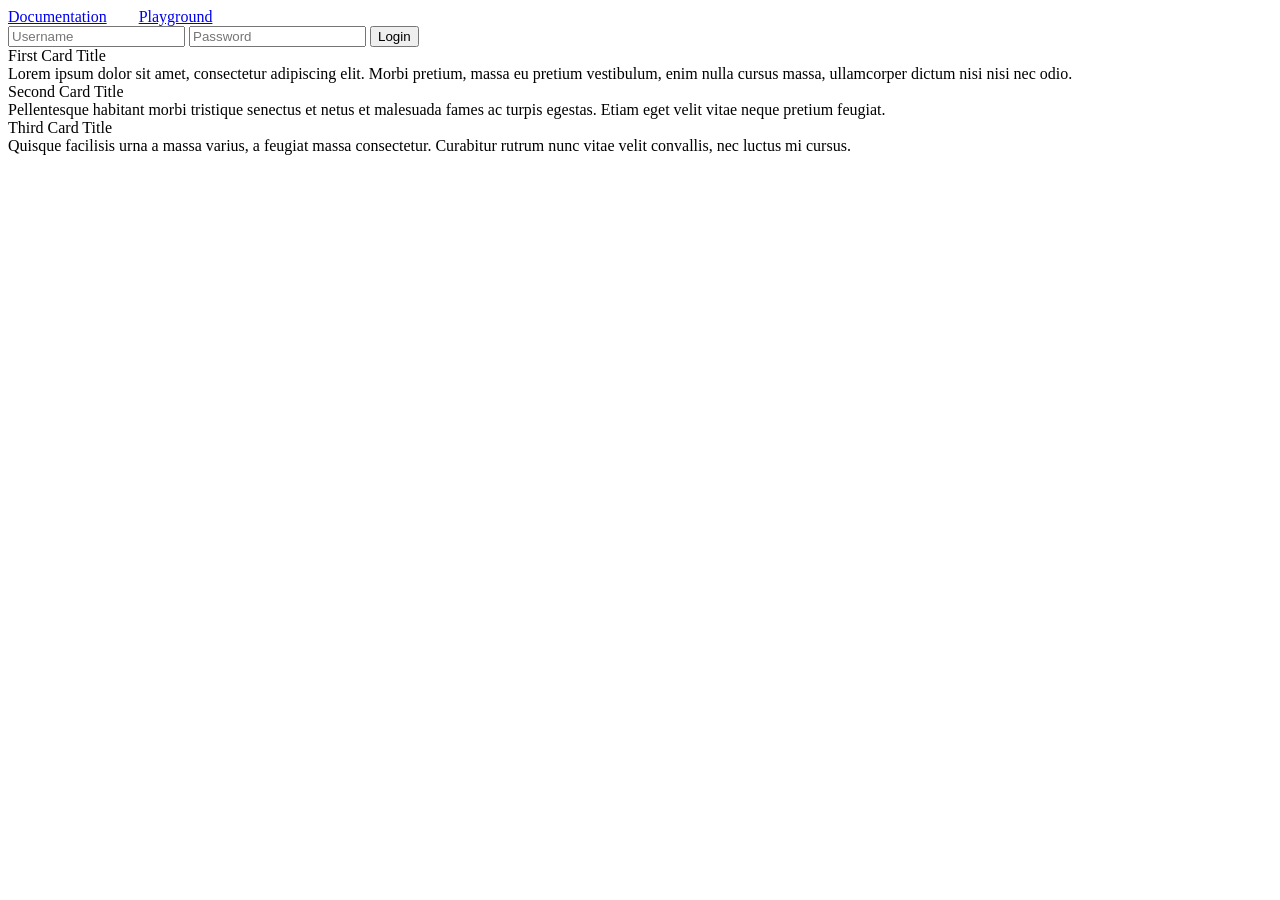
<file: src/original.html>
<!DOCTYPE html>
<html lang="en">
<head>
  <meta charset="UTF-8">
  <title>Dark Style Documentation Page</title>
  <meta name="viewport" content="width=device-width, initial-scale=1.0">
  
</head>
<body id="app">
    <!-- TODO - refactor App component -->
  <nav class="navbar" id="nav-bar">
    <!-- TODO - implement NavBar component -->
    <div id="nav-left" style="display: flex; gap: 32px;">
        <!-- TODO - implement NavLeft component -->
         <!-- TODO - apply inline style object -->
      <a href="#" class="nav-link">Documentation</a>
      <a href="#" class="nav-link">Playground</a>
    </div>
    <div id="nav-right" style="display: flex; align-items: center;">
        <!-- TODO - implement NavRight component -->
         <!-- TODO - apply inline style object -->
      <form class="login-form" id="login-form">
        <!-- TODO - implement LoginForm component -->
        <input class="login-input" type="text" placeholder="Username" required>
        <input class="login-input" type="password" placeholder="Password" required>
        <button class="login-btn" type="submit" onclick="todo()">Login</button>
        <!-- TODO - implement button handler function -->
      </form>
    </div>
  </nav>
  <main class="main-content" id="main-content">
    <!-- TODO - implement MainContent component -->
    <div class="card-row">
      <div class="card" id="main-card">
        <!-- TODO - implement MainCard component -->
        <div class="card-title">First Card Title</div>
        <div class="card-content">
          Lorem ipsum dolor sit amet, consectetur adipiscing elit. Morbi pretium, massa eu pretium vestibulum, enim nulla cursus massa, ullamcorper dictum nisi nisi nec odio.
        </div>
      </div>
      <div class="card">
        <!-- TODO - apply MainCard component -->
        <div class="card-title">Second Card Title</div>
        <div class="card-content">
          Pellentesque habitant morbi tristique senectus et netus et malesuada fames ac turpis egestas. Etiam eget velit vitae neque pretium feugiat.
        </div>
      </div>
      <div class="card">
        <!-- TODO - apply MainCard component -->
        <div class="card-title">Third Card Title</div>
        <div class="card-content">
          Quisque facilisis urna a massa varius, a feugiat massa consectetur. Curabitur rutrum nunc vitae velit convallis, nec luctus mi cursus.
        </div>
      </div>
    </div>
  </main>
  <!-- TODO - refactor class references to className -->
</body>
</html>
</file>
